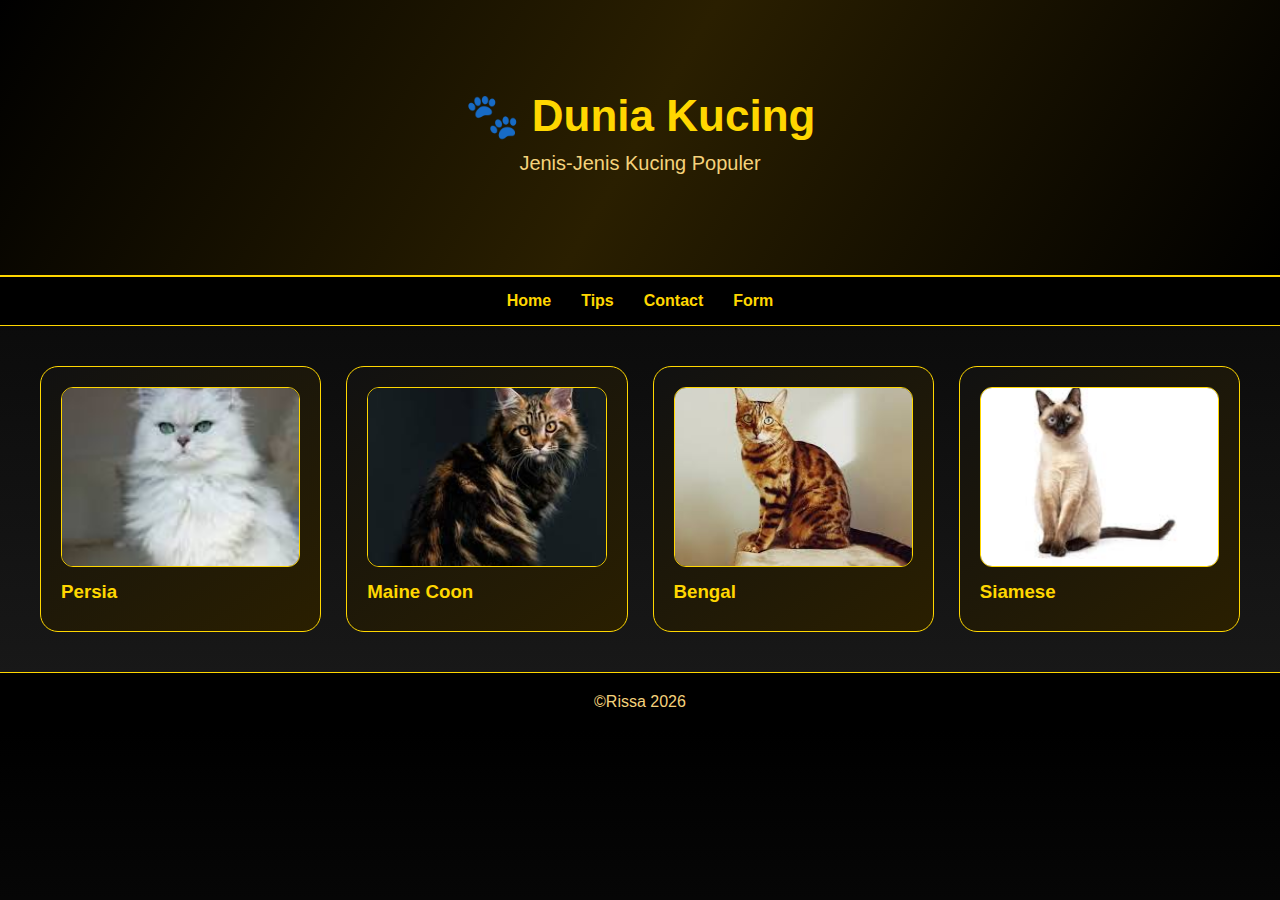
<file: index.html>
<!DOCTYPE html>
<html lang="id">
<head>
    <meta charset="UTF-8">
    <title>Dunia Kucing</title>
    <link rel="stylesheet" href="style.css">
</head>
<body onload="startClock()">

    <!-- BANNER -->
    <header class="banner">
        <h1>🐾 Dunia Kucing</h1>
        <p class="subtitle">Jenis-Jenis Kucing Populer</p>
        <div id="clock"></div>
    </header>

    <!-- MENU -->
    <nav class="menu">
        <a href="index.html">Home</a>
        <a href="Tips.html">Tips</a>
        <a href="contact.html">Contact</a>
        <a href="form.html">Form</a>
    </nav>

    <!-- JENIS KUCING -->
    <section class="cats">

        <div class="card" onclick="toggleDesc(this)">
            <img src="gambar/persia1.jpg" alt="Persia">
            <h3>Persia</h3>
            <p class="desc">
                Kucing Persia memiliki bulu panjang, wajah bulat,
                dan sifat tenang. Cocok sebagai kucing rumahan.
            </p>
        </div>

        <div class="card" onclick="toggleDesc(this)">
            <img src="gambar/maine coon1.jpg" alt="Maine Coon">
            <h3>Maine Coon</h3>
            <p class="desc">
                Maine Coon adalah kucing besar, ramah,
                cerdas, dan mudah beradaptasi.
            </p>
        </div>

        <div class="card" onclick="toggleDesc(this)">
            <img src="gambar/bengal1.jpg" alt="Bengal">
            <h3>Bengal</h3>
            <p class="desc">
                Bengal memiliki pola eksotis seperti macan tutul
                dan sangat aktif.
            </p>
        </div>

        <div class="card" onclick="toggleDesc(this)">
            <img src="gambar/siamese1.jpg" alt="Siamese">
            <h3>Siamese</h3>
            <p class="desc">
                Siamese terkenal dengan mata biru,
                suara khas, dan sangat setia.
            </p>
        </div>

    </section>

    <footer>
        <p>©Rissa 2026 </p>
    </footer>

    <script src="script.js"></script>
</body>
</html>
</file>
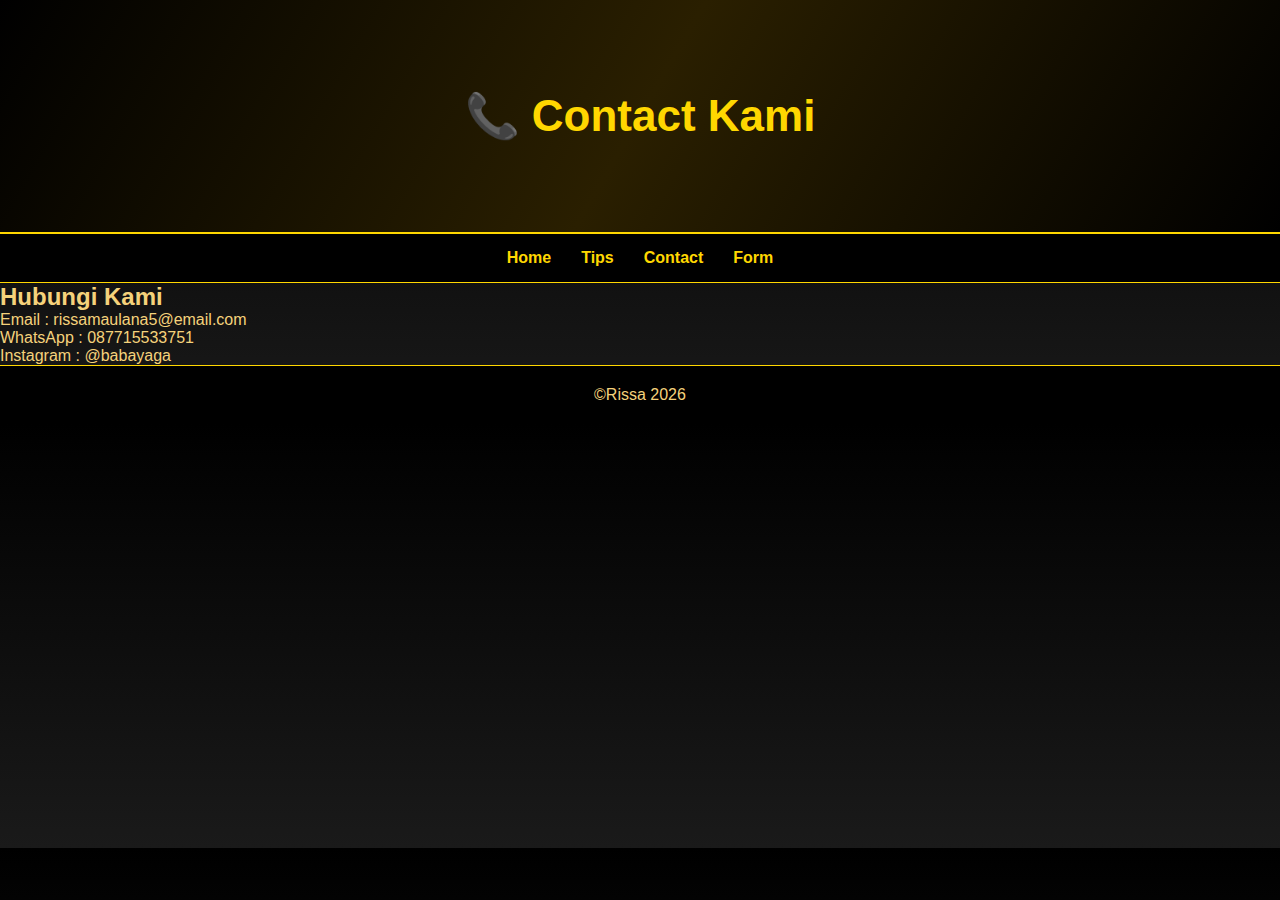
<file: contact.html>
<!DOCTYPE html>
<html lang="id">
<head>
    <meta charset="UTF-8">
    <title>Contact</title>
    <link rel="stylesheet" href="style.css">
</head>
<body>

<header class="banner">
    <h1>📞 Contact Kami</h1>
</header>

<nav class="menu">
    <a href="index.html">Home</a>
    <a href="Tips.html">Tips</a>
    <a href="contact.html">Contact</a>
    <a href="form.html">Form</a>
</nav>

<section class="contact">
    <h2>Hubungi Kami</h2>
    <p>Email : rissamaulana5@email.com</p>
    <p>WhatsApp : 087715533751</p>
    <p>Instagram : @babayaga</p>
</section>

<footer>
    <p>©Rissa 2026 </p>
</footer>

</body>
</html>
</file>
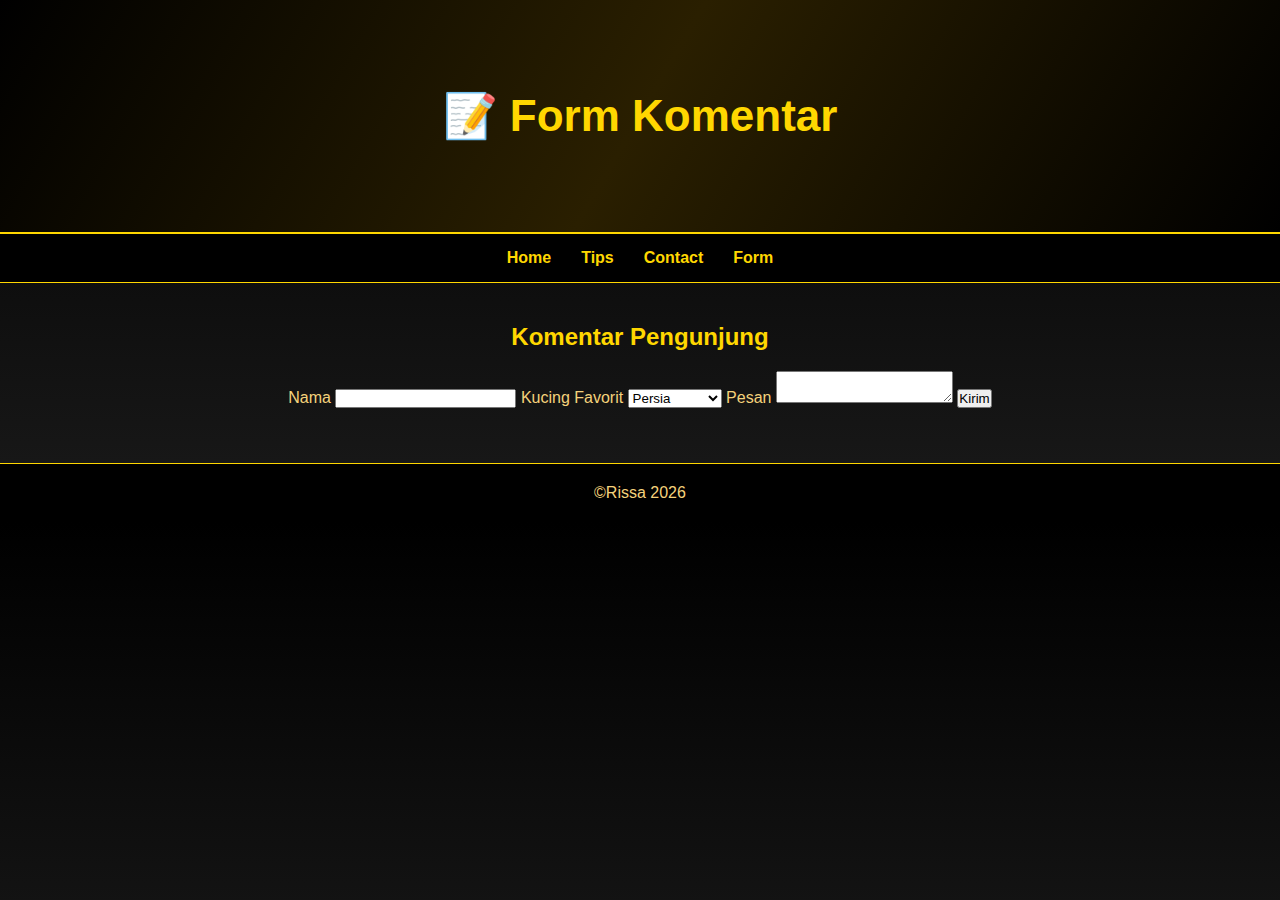
<file: form.html>
<!DOCTYPE html>
<html lang="id">
<head>
    <meta charset="UTF-8">
    <title>Form Komentar</title>
    <link rel="stylesheet" href="style.css">
</head>
<body>

<header class="banner">
    <h1>📝 Form Komentar</h1>
</header>

<nav class="menu">
    <a href="index.html">Home</a>
    <a href="Tips.html">Tips</a>
    <a href="contact.html">Contact</a>
    <a href="form.html">Form</a>
</nav>

<section class="form-section">
    <h2>Komentar Pengunjung</h2>

    <form onsubmit="kirimForm(event)">
        <label>Nama</label>
        <input type="text" id="nama" required>

        <label>Kucing Favorit</label>
        <select id="favorit">
            <option>Persia</option>
            <option>Maine Coon</option>
            <option>Bengal</option>
            <option>Siamese</option>
        </select>

        <label>Pesan</label>
        <textarea id="pesan"></textarea>

        <button type="submit">Kirim</button>
    </form>

    <p id="output"></p>
</section>

<footer>
    <p>©Rissa 2026 </p>
</footer>

<script src="script.js"></script>
</body>
</html>
</file>
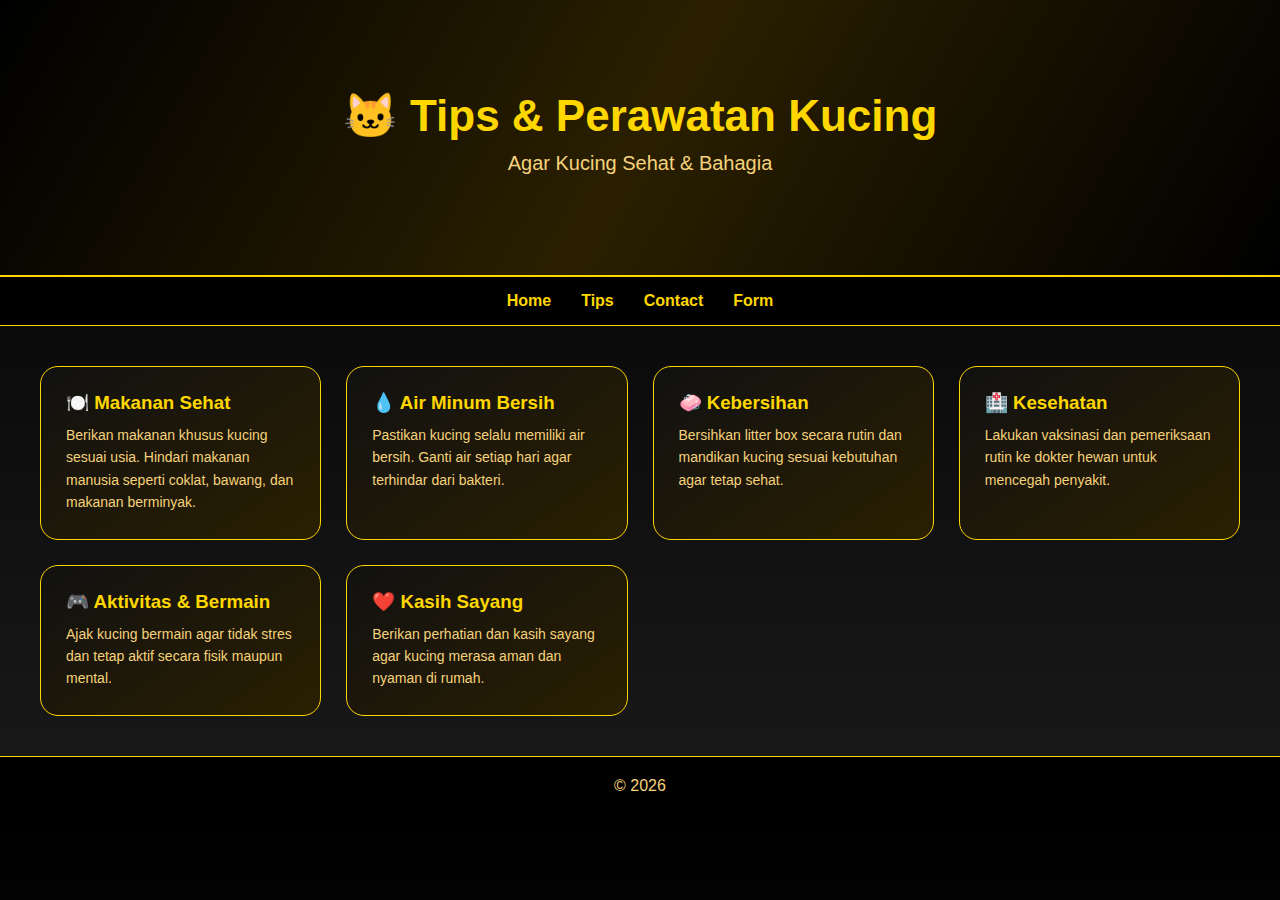
<file: Tips.html>
<!DOCTYPE html>
<html lang="id">
<head>
    <meta charset="UTF-8">
    <title>Tips & Perawatan Kucing</title>
    <link rel="stylesheet" href="style.css">
</head>
<body>

    <!-- BANNER -->
    <header class="banner">
        <h1>🐱 Tips & Perawatan Kucing</h1>
        <p class="subtitle">Agar Kucing Sehat & Bahagia</p>
    </header>

    <!-- MENU -->
    <nav class="menu">
        <a href="index.html">Home</a>
        <a href="Tips.html">Tips</a>
        <a href="contact.html">Contact</a>
        <a href="form.html">Form</a>
    </nav>

    <!-- TIPS SECTION -->
    <section class="tips">

        <div class="tips-card">
            <h3>🍽️ Makanan Sehat</h3>
            <p>
                Berikan makanan khusus kucing sesuai usia.
                Hindari makanan manusia seperti coklat, bawang,
                dan makanan berminyak.
            </p>
        </div>

        <div class="tips-card">
            <h3>💧 Air Minum Bersih</h3>
            <p>
                Pastikan kucing selalu memiliki air bersih.
                Ganti air setiap hari agar terhindar dari bakteri.
            </p>
        </div>

        <div class="tips-card">
            <h3>🧼 Kebersihan</h3>
            <p>
                Bersihkan litter box secara rutin dan mandikan
                kucing sesuai kebutuhan agar tetap sehat.
            </p>
        </div>

        <div class="tips-card">
            <h3>🏥 Kesehatan</h3>
            <p>
                Lakukan vaksinasi dan pemeriksaan rutin ke dokter
                hewan untuk mencegah penyakit.
            </p>
        </div>

        <div class="tips-card">
            <h3>🎮 Aktivitas & Bermain</h3>
            <p>
                Ajak kucing bermain agar tidak stres dan tetap
                aktif secara fisik maupun mental.
            </p>
        </div>

        <div class="tips-card">
            <h3>❤️ Kasih Sayang</h3>
            <p>
                Berikan perhatian dan kasih sayang agar kucing
                merasa aman dan nyaman di rumah.
            </p>
        </div>

    </section>

    <!-- FOOTER -->
    <footer>
        <p>© 2026 </p>
    </footer>

</body>
</html>
</file>
<file: style.css>
/* ================= RESET ================= */
* {
    margin: 0;
    padding: 0;
    box-sizing: border-box;
    font-family: 'Segoe UI', sans-serif;
}

/* ================= BODY ================= */
body {
    background: linear-gradient(180deg, #000, #1a1a1a);
    color: #f5d27b;
}

/* ================= BANNER ================= */
.banner {
    text-align: center;
    padding: 90px 20px;
    background: linear-gradient(120deg, #000, #2a1f00, #000);
    border-bottom: 2px solid gold;
}

.banner h1 {
    font-size: 44px;
    color: gold;
}

.subtitle {
    font-size: 20px;
    margin: 10px 0;
}

#clock {
    margin-top: 10px;
    font-size: 18px;
}

/* ================= MENU ================= */
.menu {
    display: flex;
    justify-content: center;
    gap: 30px;
    padding: 15px;
    background: #000;
    border-bottom: 1px solid gold;
}

.menu a {
    color: gold;
    text-decoration: none;
    font-weight: bold;
    transition: 0.3s;
}

.menu a:hover {
    color: #f5d27b;
}

/* ================= CARD GLOBAL ================= */
.card,
.tips-card,
.form-card {
    background: linear-gradient(145deg, #111, #2a1f00);
    border: 1px solid gold;
    border-radius: 18px;
    transition: 0.3s;
}

/* ================= JENIS KUCING ================= */
.cats {
    padding: 40px;
    display: grid;
    grid-template-columns: repeat(auto-fit, minmax(250px, 1fr));
    gap: 25px;
}

.card {
    padding: 20px;
    cursor: pointer;
}

.card:hover {
    transform: translateY(-6px);
    box-shadow: 0 10px 30px rgba(255, 215, 0, 0.3);
}

.card img {
    width: 100%;
    height: 180px;
    object-fit: cover;
    border-radius: 12px;
    border: 1px solid gold;
    margin-bottom: 10px;
}

.card h3 {
    color: gold;
    margin-bottom: 8px;
}

.desc {
    display: none;
    font-size: 14px;
    line-height: 1.6;
}

/* ================= TIPS ================= */
.tips {
    padding: 40px;
    display: grid;
    grid-template-columns: repeat(auto-fit, minmax(260px, 1fr));
    gap: 25px;
}

.tips-card {
    padding: 25px;
}

.tips-card:hover {
    transform: translateY(-6px);
    box-shadow: 0 10px 30px rgba(255, 215, 0, 0.3);
}

.tips-card h3 {
    color: gold;
    margin-bottom: 10px;
}

.tips-card p {
    font-size: 14px;
    line-height: 1.6;
}

/* ================= FORM ================= */
.form-section {
    padding: 40px;
    text-align: center;
}

.form-section h2 {
    color: gold;
    margin-bottom: 20px;
}

.form-card {
    max-width: 420px;
    margin: auto;
    padding: 25px;
}

.form-card:hover {
    transform: translateY(-4px);
    box-shadow: 0 10px 30px rgba(255, 215, 0, 0.3);
}

.form-group {
    margin-bottom: 15px;
    text-align: left;
}

.form-group label {
    display: block;
    margin-bottom: 6px;
    font-size: 14px;
    color: #f5d27b;
}

.form-group input,
.form-group select,
.form-group textarea {
    width: 100%;
    padding: 8px 10px;
    background: #000;
    color: gold;
    border: 1px solid gold;
    border-radius: 8px;
    font-size: 14px;
    outline: none;
}

.form-group textarea {
    resize: none;
    height: 90px;
}

.form-group input:focus,
.form-group select:focus,
.form-group textarea:focus {
    border-color: #f5d27b;
}

/* BUTTON FORM */
.form-btn {
    width: 100%;
    margin-top: 10px;
    padding: 10px;
    background: gold;
    color: #000;
    font-weight: bold;
    border: none;
    border-radius: 12px;
    cursor: pointer;
    transition: 0.3s;
}

.form-btn:hover {
    background: #f5d27b;
}

/* OUTPUT */
#output {
    margin-top: 15px;
    font-size: 14px;
}

/* ================= FOOTER ================= */
footer {
    padding: 20px;
    text-align: center;
    background: #000;
    border-top: 1px solid gold;
}
</file>
